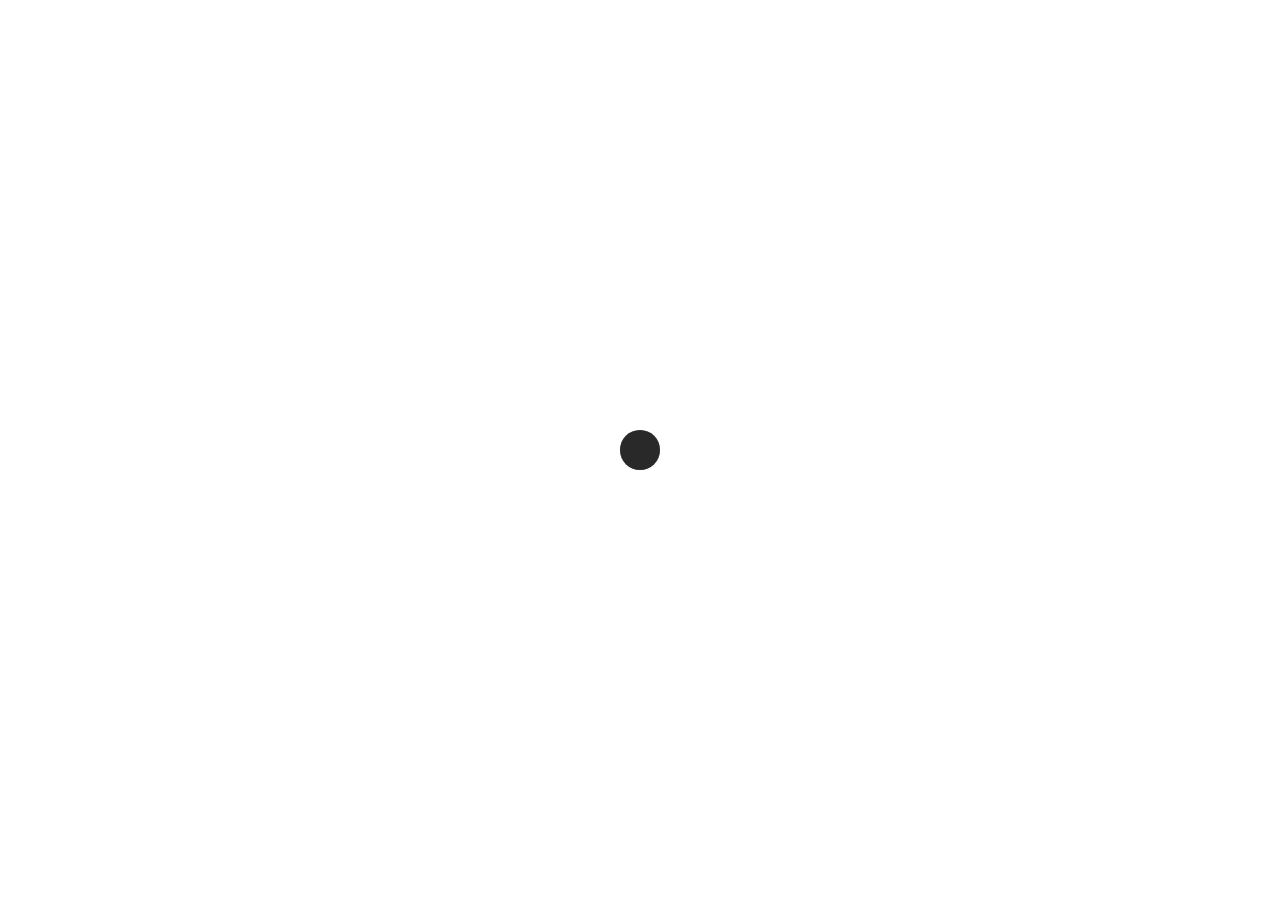
<file: index.html>
<!DOCTYPE html>
<html>
    <head>
        <title>Typebook</title>
        <link rel="stylesheet" type="text/css" href="style.css">
        <link rel="stylesheet" type="text/css" href="bootstrap.css"> 
        <link rel="shortcut icon" type="image/x-icon" src="img/fav.ico"/> 
    </head>
    
<body>
    <!-- ====== preloader ====== -->
    <div id="preloader">
        <div class="pre-container">
            <div class="spinner">
                <div class="double-bounce1"></div>
                <div class="double-bounce2"></div>
            </div>
        </div>
    </div>
    <!-- ====== end preloader ====== -->
    <div class="hidden">
        <img src="img/logo.png" id="logo">
        <div class="body">
            <section class="container-fluid" id="bodytext">
                <p>Typebook is the notebook that types.</p>
                <p>With innovative smartpages that detect and learn your handwriting; Typebook combines the analogue gratification of writing with the ease and efficiency of typing.</p>
                <p>Take notes and world changing ideas in your Typebook, then simply register your unique Typebook online to view your work, all typed up.</p>
            </section>
            <section class="container-fluid" id="options">
                <div class="purchase">
                    <a href="store.html">purchase your Typebook</a>
                </div>
                <br>
                <div class=loginlink>
                    <a href="login.html">login/register your Typebook</a>
                </div>
            </section>
        </div>
    <!-- ====== footer ====== -->
        <footer>
            <div class="navbar-fixed-bottom">
                <ul>
                    <li>
                        <a href="#">Privacy Policy</a>
                    </li>
                    <li>
                        <a href="#">Terms & Conditions</a>
                    </li>
                    <li>
                        <a href="#">Social Media</a>
                    </li>
                    <li>
                        <a href="#">Contact Us</a>
                    </li> 
                </ul>
            </div>
        </footer>
    <!-- ====== end footer ====== -->
    </div>
    
    <script src="jquery-3.1.1.js"></script>
    <script type="text/javascript" src="script.js"></script>
    <script src="bootstrap.js"></script>

</body>

</html>
</file>
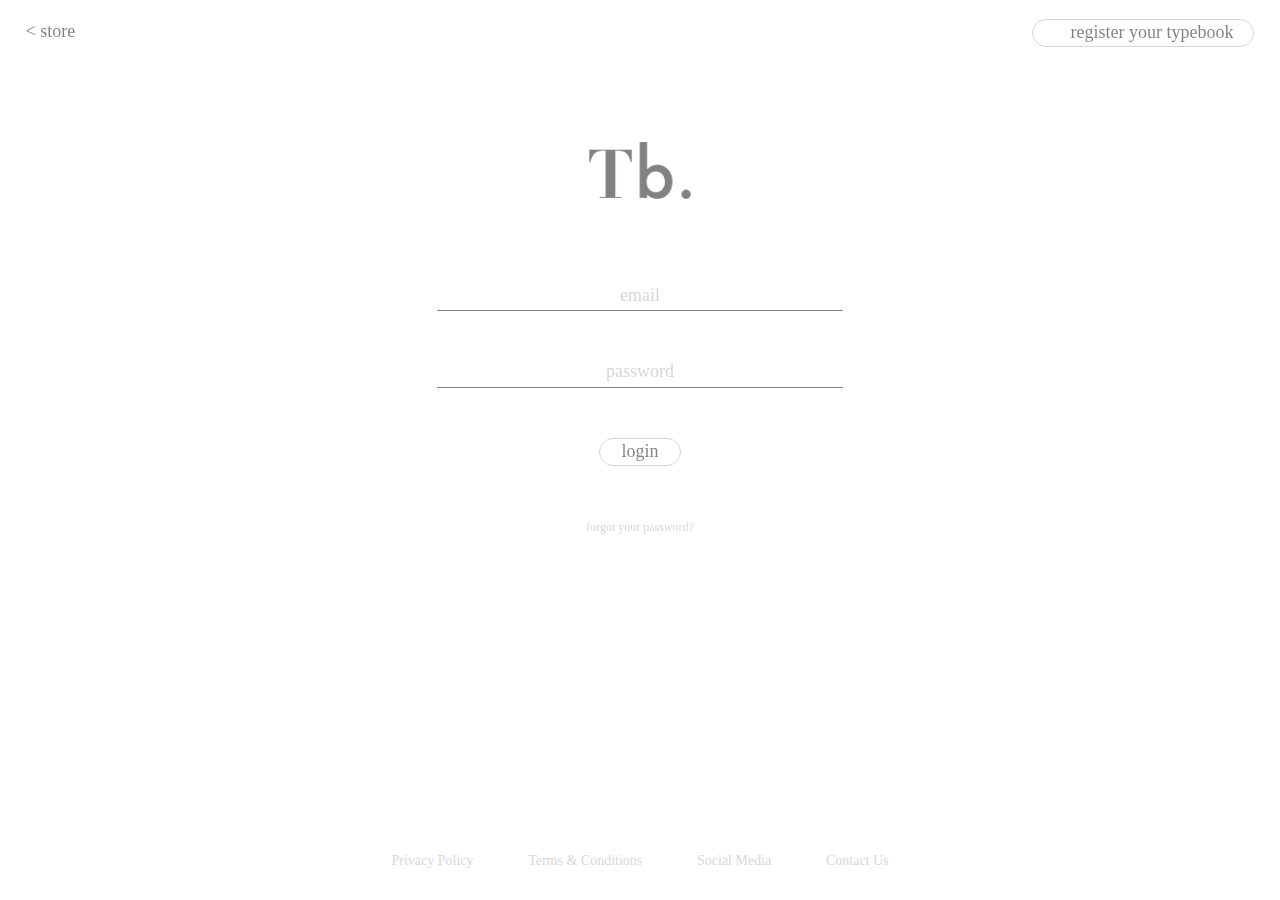
<file: login.html>
<!DOCTYPE html>
<html>
    <head>
        <title>Typebook</title>
        <link rel="stylesheet" type="text/css" href="style.css">
        <link rel="stylesheet" type="text/css" href="bootstrap.css"> 
    </head>
    
<body>
    <div class="hidden">
    <section class="fullpage">
        <section class="store">
            <a id="store" href="store.html">&lt; store</a>
        </section>
        <section class="register">
            <a id="register" href="register.html">register your typebook</a>
        </section>
        <a href="index.html" id="back">
            <img src="img/icon.png" id="icon">
        </a>
        <div align="center">
            <div class="col-md-6 col-xl-7">
                <form action="#">
                    <div class="row">
                        <div class="col-md-6 col-xl-7">
                            <div class="input">
                                <input type="text" placeholder="email">
                            </div>
                        </div>
                        <div class="col-md-6 col-xl-7">
                            <div class="input">
                                <input type="password" name="pwd" placeholder="password">
                            </div>
                        </div>
                    </div>
                </form>
                <div class="login">
                    <a id="login" href="page.html">login</a>
                </div>
            </div>
            <div class="col-xl-3" id="password">
                <a class="password" href="#">forgot your password?</a>
            </div>
        </div>

        <!-- ====== footer ====== -->
        <footer>
            <div class="navbar-fixed-bottom">
                <ul>
                    <li>
                        <a href="#">Privacy Policy</a>
                    </li>
                    <li>
                        <a href="#">Terms & Conditions</a>
                    </li>
                    <li>
                        <a href="#">Social Media</a>
                    </li>
                    <li>
                        <a href="#">Contact Us</a>
                    </li> 
                </ul>
            </div>
        </footer>
    <!-- ====== footer ====== -->
    </section>
    </div>
    
    <script src="jquery-3.1.1.js"></script>
    <script type="text/javascript" src="script.js"></script>
    <script src="bootstrap.js"></script>

</body>

</html>
</file>
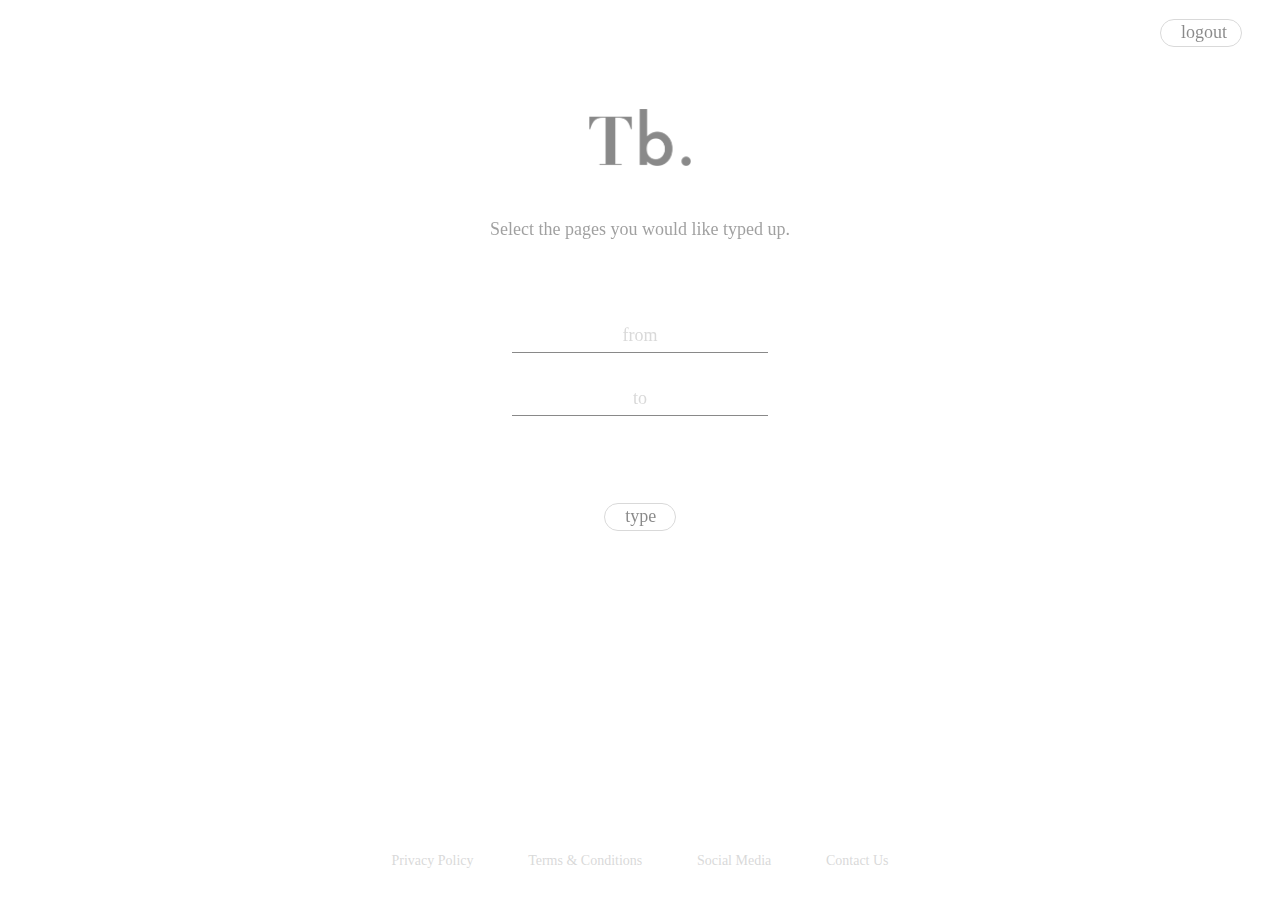
<file: page.html>
<!DOCTYPE html>
<html>
    <head>
        <title>Typebook</title>
        <link rel="stylesheet" type="text/css" href="style.css">
        <link rel="stylesheet" type="text/css" href="bootstrap.css">  
    </head>
    
<body>
    <div class="hidden">
    <section class="fullpage">
            <img src="img/icon.png" id="pageicon">
        <div class="logout1">
            <a id="logout" href="login.html">logout</a>
        </div>
        <section class="container-fluid" id="select-text">
            <p>Select the pages you would like typed up.</p>
        </section>
        <div align="center">
            <div class="col-md-6 col-xl-7">
                <form action="#" id="pageselect">
                    <div class="row">
                        <div class="col-md-6 col-xl-7">
                            <div class="input">
                                <input type="text" placeholder="from">
                            </div>
                        </div>
                        <div class="col-md-6 col-xl-7">
                            <div class="input">
                                <input type="text" placeholder="to">
                            </div>
                        </div>
                    </div>
                </form>
                <div class="type">
                    <a id="type" href="type.html">type</a>
                </div>
            </div>
        </div>

        <!-- ====== footer ====== -->
        <footer>
            <div class="navbar-fixed-bottom">
                <ul>
                    <li>
                        <a href="#">Privacy Policy</a>
                    </li>
                    <li>
                        <a href="#">Terms & Conditions</a>
                    </li>
                    <li>
                        <a href="#">Social Media</a>
                    </li>
                    <li>
                        <a href="#">Contact Us</a>
                    </li> 
                </ul>
            </div>
        </footer>
    <!-- ====== footer ====== -->
    </section>
    </div>
    
    <script src="jquery-3.1.1.js"></script>
    <script type="text/javascript" src="script.js"></script>
    <script src="bootstrap.js"></script>

</body>

</html>
</file>
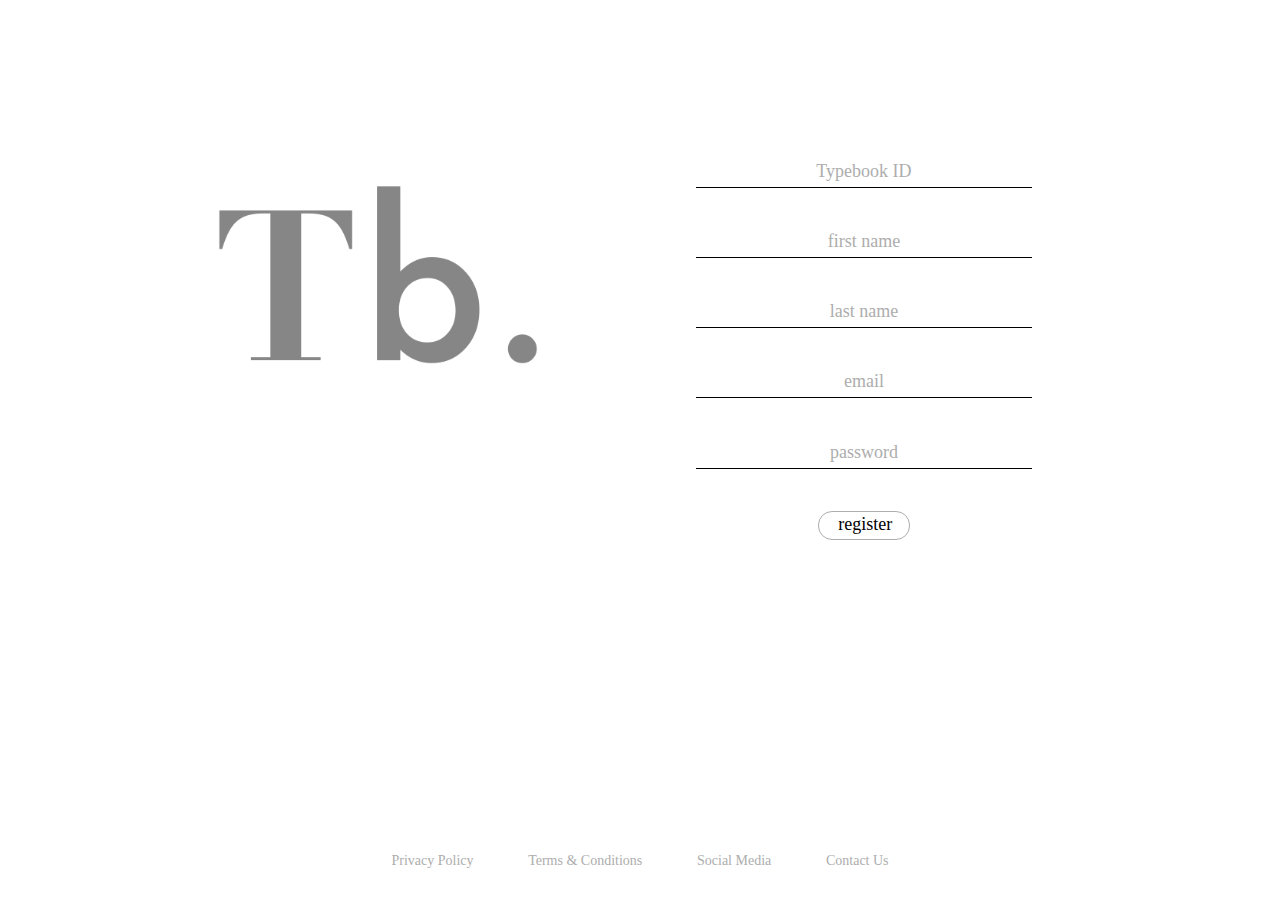
<file: register.html>
<!DOCTYPE html>
<html>
    <head>
        <title>Typebook</title>
        <link rel="stylesheet" type="text/css" href="style.css">
        <link rel="stylesheet" type="text/css" href="bootstrap.css">  
    </head>
    
<body>
    <section class="fullpage">
        <div class="hidden">
            <a href="index.html">
                <img src="img/icon.png" id="register-icon">
            </a>
        </div>
        <div align="center">
            <div class="col-md-6 col-xl-7">
                <form action="#" id="register-input">
                    <div class="row">
                        <div class="col-md-6 col-xl-7">
                            <div class="input">
                                <input type="text" placeholder="Typebook ID">
                            </div>
                        </div>
                        <div class="col-md-6 col-xl-7">
                            <div class="input">
                                <input type="text" placeholder="first name">
                            </div>
                        </div>
                        <div class="col-md-6 col-xl-7">
                            <div class="input">
                                <input type="text" placeholder="last name">
                            </div>
                        </div>
                        <div class="col-md-6 col-xl-7">
                            <div class="input">
                                <input type="text" placeholder="email">
                            </div>
                        </div>
                        <div class="col-md-6 col-xl-7">
                            <div class="input">
                                <input type="text" placeholder="password">
                            </div>
                        </div>
                    </div>
                    <div class="registerbtn">
                        <a id="registerbtn" href="page.html">register</a>
                    </div>
                </form>
            </div>
        </div>

        <!-- ====== footer ====== -->
        <footer>
            <div class="navbar-fixed-bottom">
                <ul>
                    <li>
                        <a href="#">Privacy Policy</a>
                    </li>
                    <li>
                        <a href="#">Terms & Conditions</a>
                    </li>
                    <li>
                        <a href="#">Social Media</a>
                    </li>
                    <li>
                        <a href="#">Contact Us</a>
                    </li> 
                </ul>
            </div>
        </footer>
    <!-- ====== footer ====== -->
    </section>
    
    <script src="jquery-3.1.1.js"></script>
    <script type="text/javascript" src="script.js"></script>
    <script src="bootstrap.js"></script>

</body>

</html>
</file>
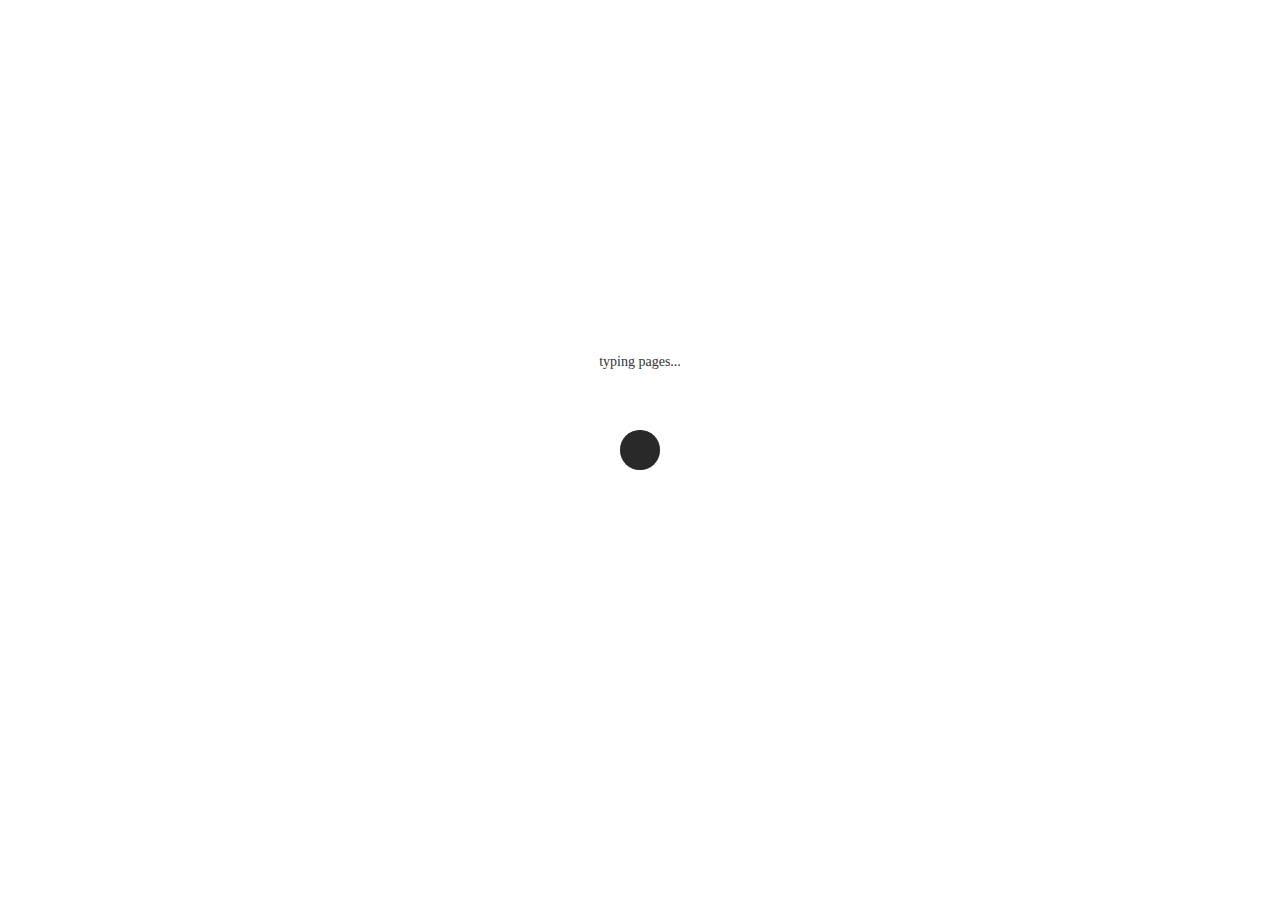
<file: type.html>
<!DOCTYPE html>
<html>
    <head>
        <title>Typebook</title>
        <meta charset="utf-8"/>
        <link rel="stylesheet" type="text/css" href="style.css">
        <link rel="stylesheet" type="text/css" href="bootstrap.css">  
    </head>
    
<body>
    <!-- ====== preloader ====== -->
    <div id="preloader2">
        <p class="load-text">typing pages...</p>
        <div class="pre-container">
            <div class="spinner">
                <div class="double-bounce1"></div>
                <div class="double-bounce2"></div>
            </div>
        </div>
    </div>
    <!-- ====== end preloader ====== -->
    <div class="hidden1">
    <section class="fullpage">
            <img src="img/logo.png" id="store-back">
        <div class="logout">
            <a id="logout" href="login.html">logout</a>
        </div>
        <div contenteditable="true" class="scroll">
            <span class='arialtext'>
            <p id="p1">Vestibulum turpis nulla, laoreet sed placerat non, mollis ut ante. Donec at condimentum nunc, et euismod libero. Suspendisse gravida viverra turpis vel ultricies. Proin eleifend lacus sit amet feugiat dapibus. Cras convallis sollicitudin libero. Phasellus tristique diam eget turpis varius pharetra. Curabitur dui magna, mollis et placerat tincidunt, dapibus vitae justo. Vestibulum congue nibh a justo volutpat, id finibus magna sollicitudin. Proin interdum, arcu sed egestas sodales, risus purus rutrum ligula, vitae suscipit risus urna a justo. Nullam iaculis ligula sit amet finibus ornare. Etiam hendrerit arcu nunc, non accumsan quam sagittis et.<br><br>Maecenas non sapien in nisl venenatis aliquet ac et lacus. Proin rhoncus arcu vitae efficitur aliquam. Suspendisse tristique at neque nec vestibulum. Phasellus finibus eleifend ligula, fermentum tristique purus congue et. Nam suscipit vulputate blandit. Vestibulum gravida dui id neque porta feugiat. Pellentesque dui nunc, consequat sollicitudin vestibulum sed, sollicitudin ac ex. Vestibulum id facilisis est, eu dignissim diam. In lacinia, lectus ut consectetur ornare, enim ipsum faucibus neque, ac venenatis diam purus quis tellus. Etiam eu commodo metus. Nulla ex enim, vulputate at urna vitae, viverra efficitur libero. Vivamus vitae pellentesque leo. Orci varius natoque penatibus et magnis dis parturient montes, nascetur ridiculus mus. Etiam id varius odio. Nam id lacus tellus.<br><br>Aenean pretium imperdiet erat in pretium<br>1. Nunc et dui lacinia tempor massa sit amet aliquam turpis<br>2. Quisque ullamcorper, nunc viverra molestie maximus ligula lectus imperdiet nibh<br>-ac semper massa eros quis felie<br>-pellentesque vitae neque sit amet urna<br>-efficitur maximus vel vel lectus<br>3. Mauris ultrices porta mollis.Maecenas metus nunc, venenatis vel blandit at, molestie non felis. Curabitur eu malesuada dolor<br><br>Cras sed maximus lorem. Aliquam diam magna, tristique in mollis luctus, pharetra eget enim. Praesent tincidunt viverra aliquet. Mauris volutpat massa quis diam convallis volutpat. Quisque tempus massa et magna auctor, ac mollis odio lobortis. Vivamus fermentum semper porta. Nunc diam velit, adipiscing ut tristique vitae, sagittis vel odio. Maecenas convallis ullamcorper ultricies. Nam laoreet ac turpis nec convallis. Fusce sagittis ligula lacus, in scelerisque lacus lobortis vulputate. Pellentesque et iaculis odio, non congue magna. Nulla vitae dapibus ipsum. Integer mauris sem, convallis et cursus ac, tristique id felis. Fusce eu aliquet erat, mattis lacinia velit. Duis pellentesque placerat commodo. Ut arcu augue, finibus nec porttitor lacinia, suscipit sit amet neque. Donec rhoncus dui id ante mollis mollis. Cras velit erat, elementum et nisi at, congue varius neque. Fusce tempor placerat quam ac suscipit.</p>
            
            <p id="p2">Curabitur ornare<br>-ligula semper consectetur sagitti<br>-snisi diam iaculis velit<br>-id fringilla sem nunc vel mi<br>-nam dictum, odio nec pretium volutpat<br>-arcu ante placerat erat<br><br>non tristique elit urna et turpis. Quisque mi metus, ornare sit amet fermentum et, tincidunt et orci. Fusce eget orci a orci congue vestibulum. Ut dolor diam, elementum et vestibulum eu, porttitor vel elit. Curabitur venenatis pulvinar tellus gravida ornare. Sed et erat faucibus nunc euismod ultricies ut id justo. Nullam cursus suscipit nisi, et ultrices justo sodales nec.<br><br>Fusce venenatis facilisis lectus ac semper. Aliquam at massa ipsum. Quisque bibendum purus convallis nulla ultrices ultricies. Nullam aliquam, mi eu aliquam tincidunt, purus velit laoreet tortor, viverra pretium nisi quam vitae mi. Fusce vel volutpat elit. Nam sagittis nisi dui. Etiam iaculis luctus nisl, in posuere enim gravida eget. Aenean eleifend tellus sed erat fringilla lobortis vitae a lectus. Praesent mollis molestie rutrum. Vestibulum eget bibendum est. Praesent finibus eu est non tempor. Fusce mauris nibh, condimentum vitae lectus quis, varius gravida odio. Praesent ut sapien vitae justo lacinia vestibulum ut et eros. Nulla facilisi. Phasellus id scelerisque odio. Suspendisse urna nisi, posuere eget consectetur eleifend, dapibus a magna. Donec id leo nunc. Nam faucibus lectus ut tortor luctus, non egestas lacus ullamcorper. Integer et orci non velit rhoncus tempus a a ligula. Mauris vulputate nisi mauris.Integer suscipit, sem ac efficitur ullamcorper, justo purus finibus ipsum, et hendrerit arcu dui ut tellus. Phasellus lorem massa, vehicula in dui vitae, faucibus laoreet est. Aliquam et egestas risus. Nullam nec tortor erat. Maecenas laoreet metus sed odio viverra efficitur. Vestibulum pharetra dolor eget tincidunt auctor. Ut lacinia dui at suscipit elementum. Pellentesque consectetur porttitor augue, sit amet pharetra massa tincidunt sit amet.</p>
            
            <p id="p3"> Aenean volutpat felis nec posuere rutrum. Morbi pharetra bibendum interdum. Nulla venenatis tellus at laoreet tempor. Duis porttitor eget ligula interdum semper. Integer nec imperdiet nisl. Nunc imperdiet eros in risus porttitor, at hendrerit leo porttitor. Praesent non nibh congue, tincidunt ex in, vulputate neque. Etiam mattis lacus sit amet egestas porta. Pellentesque in efficitur arcu, non ornare neque. Etiam ac libero nisi. Aliquam eget varius lorem. Sed eu sagittis sem<br><br>Mauris tellus lacus<br>-pretium in pellentesque nec blandit vel nibh aenean sem mi, condimentum quis vehicula at, consectetur id ipsum<br>-suspendisse a imperdiet sapien, at malesuada leo<br>-orbi a gravida tortor nulla convallis ex, eget massa ullamcorper gravida morbi sapien nulla<br>-elementum sed ante eget, egestas tincidunt justo<br>-maecenas volutpat posuere nisl et lacinia<br>-estibulum ante ipsum primis in faucibus orci luctus et ultrices posuere cubilia Curae;<br><br>Integer risus ex, aliquam non lorem eu, sollicitudin scelerisque lorem. Aliquam accumsan fermentum rhoncus. Praesent fermentum cursus urna, et hendrerit elit dignissim et. Duis imperdiet ipsum vel mi hendrerit condimentum. Aenean sagittis, nunc ut rutrum cursus, dui erat aliquet leo, et congue nibh ex sed augue. Etiam augue mi, consectetur eu felis eget, congue interdum justo. Aliquam fringilla id elit eu porta. Nam id auctor ligula. Phasellus felis est, maximus nec rhoncus eget, fermentum a ex. Donec feugiat at purus eget malesuada. Sed nisi risus, ultrices eget nibh ultricies, luctus interdum quam. Cras mollis consectetur sapien nec ultrices. Maecenas condimentum vel est et cursus. Integer mattis auctor porta. Pellentesque maximus semper massa, et commodo felis bibendum at. Proin dapibus facilisis elementum. Mauris quam lectus, rutrum vel nisi nec, ultricies commodo arcu. Nam id massa pulvinar, hendrerit mi quis, vulputate purus.<br><br>Aenean mi eros, cursus eget tellus eget, scelerisque consectetur metus. Mauris semper luctus aliquet. Duis sed faucibus eros, eu suscipit metus. Integer dolor lectus, congue eget eleifend ac, pharetra et purus. Vestibulum ante ipsum primis in faucibus orci luctus et ultrices posuere cubilia Curae; Sed bibendum non quam at blandit. Fusce pharetra dui id porta tempor. Nulla euismod a lectus eu lacinia. Donec eget vestibulum mi, vitae semper metus. Donec lectus eros, fermentum in eleifend eu, laoreet at felis. Vestibulum vel justo fermentum, mattis felis id, dignissim risus. Nam lorem metus, bibendum id elit nec, condimentum condimentum velit.</p>
    
            <p id="p4">Phasellus lorem massa, vehicula in dui vitae, faucibus laoreet est. Aliquam et egestas risus. Nullam nec tortor erat. Maecenas laoreet metus sed odio viverra efficitur. Vestibulum pharetra dolor eget tincidunt auctor. Ut lacinia dui at suscipit elementum. Pellentesque consectetur porttitor augue, sit amet pharetra massa tincidunt sit amet. Lorem ipsum dolor sit amet, consectetur adipiscing elit.Mauris imperdiet, ante ut aliquet ullamcorper, sapien nulla dictum nunc, ut placerat lorem felis sed ante. In hac habitasse platea dictumst. Nunc non sagittis turpis, eget cursus mi. Vestibulum luctus vel justo non pretium. Sed a mauris ac purus venenatis interdum et eu velit. In at ullamcorper ex. Praesent vel dignissim sapien, viverra vestibulum quam. Morbi eget lacinia odio. Suspendisse eget congue leo. Maecenas id porttitor urna. Morbi et felis ultrices, vulputate nunc at, ultricies eros. Morbi a fermentum purus, id tincidunt justo. Aenean ultrices sem a mi laoreet, vitae elementum mauris pellentesque. Donec tellus libero, dapibus quis metus et, bibendum viverra tortor. Praesent vel scelerisque leo. Quisque non posuere justo. Praesent vitae nibh leo. Phasellus fermentum, est sit amet eleifend sodales, elit diam lobortis nibh, eu consectetur odio metus mattis odio. Nam blandit ante at enim aliquet, et placerat odio posuere. Suspendisse dolor ipsum, finibus ut diam at, dapibus molestie ipsum. Pellentesque vel massa in felis lobortis sollicitudin ut ut tellus. Duis vitae tortor eget turpis tristique euismod. Duis vel ornare ipsum, eu varius metus. Quisque eleifend sit amet libero sed ornare. Ut aliquam mauris sit amet risus fringilla lobortis.<br><br>Sed laoreet eros quis nisi pulvinar sollicitudin. Duis id ligula turpis. Fusce metus metus, pharetra at dui in, vehicula feugiat metus.<br><br>Mauris sollicitudin, purus a aliquet placerat, est sem commodo lorem, id auctor libero leo vitae est. Etiam suscipit, ipsum ac consequat bibendum, mi lacus interdum tellus, in congue nunc leo non erat. Nullam ac eleifend ex, ac mattis justo. Aliquam erat volutpat. Integer porta placerat aliquam. Morbi nec nibh et dolor imperdiet gravida id quis nunc. Ut euismod leo leo, nec placerat ex ullamcorper non. Vestibulum sed nulla quis tellus scelerisque rutrum ut a nisl. Donec ac felis in sapien finibus condimentum. Vivamus ligula odio, convallis eu enim nec, accumsan pellentesque dui. Nullam hendrerit consectetur nulla sit amet dapibus.<br><br>Pellentesque pretium turpis quis ante condimentum, eget tincidunt augue commodo. Vestibulum ut sapien tincidunt tortor porta scelerisque euismod volutpat justo. Curabitur hendrerit lacus imperdiet tristique sodales. Etiam lobortis ac eros id ullamcorper. Duis libero quam, aliquam ac neque et, fermentum semper justo. In gravida turpis ac nibh feugiat faucibus. Pellentesque posuere bibendum vehicula. Nulla quis nunc sem. Praesent ligula risus, vehicula at nisi eu, scelerisque fringilla enim. Pellentesque sem leo, luctus vel elementum vel, consequat nec tellus. Suspendisse turpis dolor, venenatis nec nisi ut, molestie mattis dolor.Pellentesque habitant morbi tristique senectus et netus et malesuada fames ac turpis egestas. Duis tincidunt justo tellus, ultrices lobortis quam efficitur euismod.</p>
            </span>
        </div>
        
        <div>
            <p id=page-arrow>&lt;</p>
            <a href="page.html" id="page-select">page selection</a>
            <nav class="navbar" role="navigation">
               <ul id="page-nav">
                    <li>
                        <a id="p">page</a>
                    </li>
                    <li>
                        <a class="number" href="#p1">1</a>
                    </li>
                    <li>
                        <a class="number" href="#p2">2</a>
                    </li>
                    <li>
                        <a class="number" href="#p3">3</a>
                    </li>
                    <li>
                        <a class="number" href="#p4">4</a>
                    </li>
                </ul>
            </nav>
        </div>
        <div class="text-styles">
            <select name="fonts" id="fonts">
                <option value="arialtext">Arial</option>
                <option value="timestext">Times New Roman</option>
            </select>
            <select id="styles">
                <option value="regular">Regular</option>
                <option value="italic">Italic</option>
                <option value="bold">Bold</option>
                <option value="boldItalic">Bold Italic</option>
            </select>
        </div>
        <div class="finish">
                <a id="copy" href="#">copy notes</a>
                <a id="save" href="#">save notes</a>
        </div>

    <!-- ====== footer ====== -->
        <footer>
            <div class="navbar-fixed-bottom">
                <ul>
                    <li>
                        <a href="#">Privacy Policy</a>
                    </li>
                    <li>
                        <a href="#">Terms & Conditions</a>
                    </li>
                    <li>
                        <a href="#">Social Media</a>
                    </li>
                    <li>
                        <a href="#">Contact Us</a>
                    </li> 
                </ul>
            </div>
        </footer>
    <!-- ====== end footer ====== -->
    </section>
    </div>
    
    <script src="jquery-3.1.1.js"></script>
    <script type="text/javascript" src="script.js"></script>
    <script src="bootstrap.js"></script>

</body>

</html>
</file>
<file: style.css>
body {
    font-family: 'Avenir', 'Raleway', 'Helvetica', 'sans-serif';
    font-weight: 100;
    height: 100vh;
}

div.hidden, div.hidden1 {
    display: none;
}

/* ======================== preloader ======================== */
#preloader {
    position: fixed;
    top: 0;
    left: 0;
    right: 0;
    bottom: 0;
    background-color: #fff;
    z-index: 1000;
}

.pre-container {
    position: absolute;
    left: 50%;
    top: 50%;
    bottom: auto;
    right: auto;
    -webkit-transform: translateX(-50%) translateY(-50%);
    transform: translateX(-50%) translateY(-50%);
}

.spinner {
    width: 40px;
    height: 40px;
    position: relative;
    margin: 100px auto;
}

.double-bounce1,
.double-bounce2 {
    width: 100%;
    height: 100%;
    border-radius: 50%;
    background-color: #000;
    opacity: 0.6;
    position: absolute;
    top: 0;
    left: 0;
    -webkit-animation: bounce 2.0s infinite ease-in-out;
    animation: bounce 2.0s infinite ease-in-out;
}

.double-bounce2 {
    -webkit-animation-delay: -1.0s;
    animation-delay: -1.0s;
}

@keyframes bounce {
    0%,
    100% {
        transform: scale(0.0);
        -webkit-transform: scale(0.0);
    }
    50% {
        transform: scale(1.0);
        -webkit-transform: scale(1.0);
    }
}

/* ======================== main page ======================== */

div.hidden {
    display: none;
}

#logo {
    width: 16%;
    display: block;
    margin: auto;
    padding-top: 12%;
}

#bodytext {
    width: 44%;
    text-align: justify;
    text-align-last: center;
    padding-top: 4%;
}

p {
    padding-bottom: 2%;
}

#options {
    display: inline-block;
    margin: auto;
    width: 100%;
    padding-top: 3%;
    text-align: center;
}

#options a, #options a:hover, #options a:active {
    color: #000;
    text-decoration: none;
}

.purchase {
    display: inline-block;
    margin-bottom: 1.5%;
    width: 190px;
    border: 1px solid #adadad;
    border-radius: 11px;
    padding: 0 0 0 0.1%;
}

.purchase:hover {
    border: 1px solid black;
}

.loginlink {
    display: inline-block;
    width: 212px;
    border: 1px solid #adadad;
    border-radius: 12px;
    padding: 0 0 0 0.1%;
}

.loginlink:hover {
    border: 1px solid black;
}

/* ======================== login ======================== */

.register {
    display: inline-block;
    width: 222px;
    padding: 0 20px 0 0;
    position: absolute;
    right: 0px;
    text-align: right;
    margin: 1.5% 2% 0 0;
    font-size: 18px;
    color: #000;
    border: 1px solid #adadad;
    border-radius: 15px; 
}

.register:hover {
    border: 1px solid black;
}

#register{
    color: #000;
    text-decoration: none;
}

.store {
    display: inline-block;
    width: 40%;
    margin: 1.5% 0 0 2%;
    font-size: 18px;
}

#store {
    color: #000;
    text-decoration: none;
}

#icon {
    width: 100%;
    margin: auto;
    margin-top: 95%;
}

#back {
    width: 8%;
    margin: auto;
    display: block;
}

form {
    margin-top: 10%;
}

.input {
    border-bottom: 1px solid black;
    padding-top: 1%;
    margin-bottom: 9%;
    height: 40px;
    width: 100%;
    color: #adadad;
}

input[type="text"] {
    height: 100%;
    width: 100%;
    border: 0;
    padding: 20px;
    float: left;
    background-color: transparent;
    z-index: 2;
    font-size: 18px;
    color: #000000;
    text-align: center;
}

input[type="password"] {
    height: 100%;
    width: 100%;
    border: 0;
    padding: 20px;
    background-color: transparent;
    z-index: 2;
    font-size: 18px;
    color: #000000;
    text-align: center;
}

::-webkit-input-placeholder {
    color: #adadad;
    text-align: center;
}

input:focus {
    outline: none;
}

#login {
    width: 82px;
    color: #000;
    font-size: 18px;
    text-decoration: none;
    display: block;
    margin-top: 2%;  
    border: 1px solid #adadad;
    border-radius: 14px;
}

#login:hover {
    border: 1px solid black;
}

.password {
    font-size: 12px;
    color: #adadad;
    text-decoration: none;
}

.password:link, .password:hover, .password:active, .password:visited {
    color: #adadad;
    text-decoration: none;
}

#password {
    padding-top: 4%;
}

/* ======================== store ======================== */
#store-back {
    width: 16%;
    margin: auto;
    display: block;
    padding-top: 5%;
}

#store-logo {
    width: 100%;
}

#myCarousel {
    position: absolute;
    width: 33%;
    margin: 7% 0 0 18.5%;
}

.item img {
    width: 100%;
}

.carousel-control.left, .carousel-control.right {
    background-image: none !important;
    display: inline-block;
    position: absolute;
    top: 45%;
    background: none;
	border: none;
    color: black;
}

.carousel-control.left {
    margin-left: -10%;
}

.carousel-control.right {
    margin-right: -10%;
}

#title {
    font-family: 'Futura';
    font-weight: 100;
}

#listing {
    display: block;
    font-size: 18px;
    position: absolute;
    right: 0;
    margin-right: 32%;
    padding-top: 7%;
}

.quantity {
    overflow: hidden;
    background: url("img/arrow.png");
    background-size: 10%;
    background-position: 92% 50%;
    background-repeat: no-repeat;
}

select {
    border: 1px solid black;
    background:transparent;
    width: 100%;
    -webkit-appearance: none;
    -webkit-border-radius: 0px;
    padding-left: 7%;
    outline: none;
}

.cart {
    font-size: 14px;
    position: absolute;
    width: 100%;
    margin: -17% 0 0 95%;
}

.cart a {
    color: #000 !important;
    text-decoration: none !important;
}

.listing-text {
    font-size: 14px;
    position: absolute;
    width: 175%;
    margin-top: 35%;
}

/* ======================== register ======================== */

#register-icon {
    position: absolute;
    margin-left: 17%;
    width: 25%;
    margin-top: 14.5%;
}

#register-input {
    width: 80%;
    position: absolute;
    left: 0;
    margin-left: 40%;
    padding-top: 9.8%;
}

#registerbtn {
    width: 92px;
    padding: 0.1% 0% 0.1% 0.4%;
    color: #000;
    font-size: 18px;
    text-decoration: none;
    display: block;
    margin-top: 2%;  
    border: 1px solid #adadad;
    border-radius: 14px;
}

#registerbtn:hover { 
    border: 1px solid black;
}

/* ======================= page select ======================== */

.logout1 {
    display: inline-block;
    width: 82px;
    padding-right: 13.5px;
    position: absolute;
    right: 0px;
    text-align: right;
    margin: -11.5% 3% 0 0;
    border: 1px solid #adadad;
    border-radius: 15px; 
    font-size: 18px;
}

#pageicon {
    width: 8%;
    display: block;
    margin: auto;
    padding-top: 8.5%;
}

#select-text {
    font-size: 18px;
    width: 40%;
    text-align: justify;
    text-align-last: center;
    margin-top: 4%;
    padding-bottom: 4%;
}

#pageselect {
    width: 64%;
    margin-top: -0.1%;
    padding-bottom: 7.5%;
}

.type {
    display: inline-block;
    width: 72px;
    border: 1px solid #adadad;
    border-radius: 15px;
    padding: 0% 0 0.1% 0.2%;
    font-size: 18px;
    margin-top: 1.4%;
}

.type:hover {
    border: 1px solid black;
}

.type a, .type a:hover, .type a:active, .type a:visited {
    color: black;
    text-decoration: none;
}

/* ======================== typed pages ======================== */

#preloader2 {
    position: fixed;
    top: 0;
    left: 0;
    right: 0;
    bottom: 0;
    background-color: #fff;
    z-index: 1000;
}

.load-text {
    padding: 0;
    justify-content: center;
    display: flex;
    margin-top: 27.5%
}

.logout {
    display: inline-block;
    width: 82px;
    padding-right: 13.5px;
    position: absolute;
    right: 0px;
    text-align: right;
    margin: -7.4% 3% 0 0;
    border: 1px solid #adadad;
    border-radius: 15px; 
    font-size: 18px;
}

.logout:hover, .logout1:hover {
    border: 1px solid black;
}

#logout {
    color: #000;
    text-decoration: none;
}

.scroll, .scroll:focus{
    position: absolute;
    width: 46%;
    height: 55%;
    overflow: auto;
    display: block;
    margin: 4% 0 0 14%;
    text-align: justify;
    border: 1px solid #fff;
    padding: 2%;
    outline: none;
}

.arialtext{
    font-family: 'Arial';

}
.timestext{
    font-family: 'Times New Roman';
}

.italic {
    font-style: italic;
}

.bold {
    font-weight: 800;
}

.boldItalic {
    font-weight: 800;
    font-style: italic;
}

div::-webkit-scrollbar {
    width: 7px;
}

div::-webkit-scrollbar-thumb {
    background: #000;  
    border-radius: 20px;
}

#page-arrow {
    display: block;
    position: absolute;
    left: 0;
    margin: 4.1% 0 0 64.8%;
    padding: 0;
}

#page-select, #page-select:hover {
    position: absolute;
    left: 0;
    margin: 4% 0 0 66%;
    color: #000;
    font-size: 16px;
    text-decoration: none;
}

#page-nav {
    position: absolute;
    left: 0;
    margin: 8% 0 0 66%;
    width: 160px;
    font-size: 16px;
}

.number, .number:hover {
    margin-left: 10px;
    color: #000;
    text-decoration: none;
}

#p, #p:hover {
    margin-left: -7.7px;
    padding: 0 14px 0 0;
    color: #000;
    text-decoration: none;
}

.text-styles {
    width: 192px;
    overflow: hidden;
    display: block;
    font-size: 16px;
    position: absolute;
    left: 0;
    margin: 7% 0 0 66%;
}

#fonts {
    -webkit-border-radius: 20px; 
    background: url("img/arrow.png");
    background-size: 5.5%;
    background-position: 92% 50%;
    background-repeat: no-repeat;
}

#styles {
    width: 128px;
    margin-top: 10px;
    -webkit-border-radius: 20px; 
    background: url("img/arrow.png");
    background-size: 8.5%;
    background-position: 88% 50%;
    background-repeat: no-repeat;
}

.finish {
    display: inline-block;
    margin-left: 66%;
    font-size: 16px;
    margin-top: 16.5%;
    width: 265px
}

#save {
    margin-left: 16px;
}

#save, #copy {
    border: 1px solid black;
    border-radius: 15px;
    padding: 0 5% 0 5%;
    color: #000;
    text-decoration: none;
}
 
/* ======================== footer ======================== */

.navbar-fixed-bottom {
    padding-bottom: 1.5%;
    background: #fff;
    font-size: 14px;
}

ul{
    list-style-type: none;
    padding: 0;
    display: block;
    width: 100%;
    text-align: center;
}

li {
    display: inline;
    color: #adadad;
    margin: 0 2% 0 2%;
}

footer a {
    color: #adadad !important;
    text-decoration: none !important;
}
</file>
